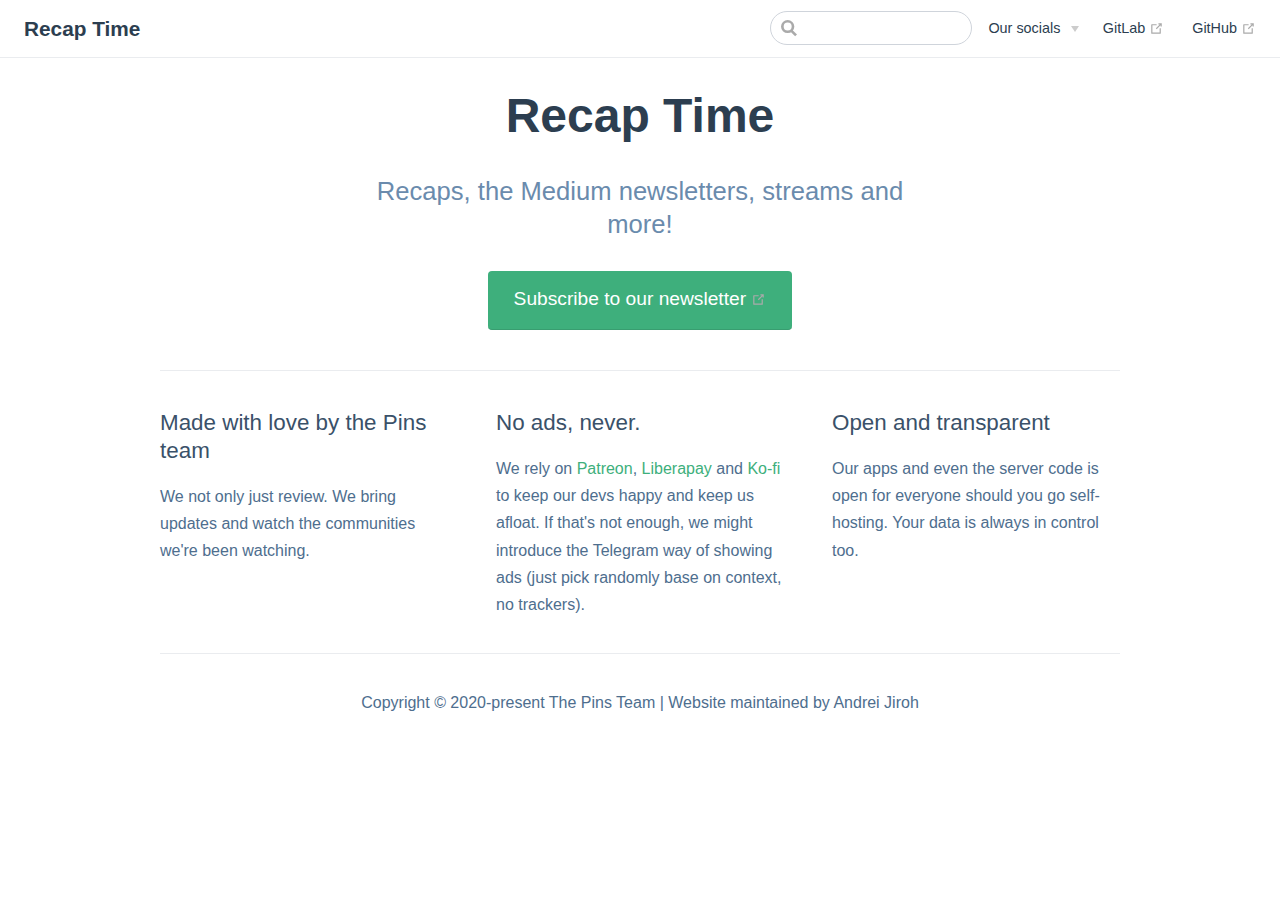
<file: index.html>
<!DOCTYPE html>
<html lang="en-US">
  <head>
    <meta charset="utf-8">
    <meta name="viewport" content="width=device-width,initial-scale=1">
    <title>Recap Time</title>
    <meta name="generator" content="VuePress 1.7.0">
    
    <meta name="description" content="Recaps, the Medium newsletters, streams and more!">
    
    <link rel="preload" href="/assets/css/0.styles.87ab1921.css" as="style"><link rel="preload" href="/assets/js/app.dcc02818.js" as="script"><link rel="preload" href="/assets/js/2.ca51134e.js" as="script"><link rel="preload" href="/assets/js/7.ef3d106d.js" as="script"><link rel="prefetch" href="/assets/js/3.f428f38b.js"><link rel="prefetch" href="/assets/js/4.e67cd358.js"><link rel="prefetch" href="/assets/js/5.e84dd049.js"><link rel="prefetch" href="/assets/js/6.ddaef1ce.js">
    <link rel="stylesheet" href="/assets/css/0.styles.87ab1921.css">
  </head>
  <body>
    <div id="app" data-server-rendered="true"><div class="theme-container no-sidebar"><header class="navbar"><div class="sidebar-button"><svg xmlns="http://www.w3.org/2000/svg" aria-hidden="true" role="img" viewBox="0 0 448 512" class="icon"><path fill="currentColor" d="M436 124H12c-6.627 0-12-5.373-12-12V80c0-6.627 5.373-12 12-12h424c6.627 0 12 5.373 12 12v32c0 6.627-5.373 12-12 12zm0 160H12c-6.627 0-12-5.373-12-12v-32c0-6.627 5.373-12 12-12h424c6.627 0 12 5.373 12 12v32c0 6.627-5.373 12-12 12zm0 160H12c-6.627 0-12-5.373-12-12v-32c0-6.627 5.373-12 12-12h424c6.627 0 12 5.373 12 12v32c0 6.627-5.373 12-12 12z"></path></svg></div> <a href="/" aria-current="page" class="home-link router-link-exact-active router-link-active"><!----> <span class="site-name">Recap Time</span></a> <div class="links"><div class="search-box"><input aria-label="Search" autocomplete="off" spellcheck="false" value=""> <!----></div> <nav class="nav-links can-hide"><div class="nav-item"><div class="dropdown-wrapper"><button type="button" aria-label="Our socials" class="dropdown-title"><span class="title">Our socials</span> <span class="arrow down"></span></button> <button type="button" aria-label="Our socials" class="mobile-dropdown-title"><span class="title">Our socials</span> <span class="arrow right"></span></button> <ul class="nav-dropdown" style="display:none;"><li class="dropdown-item"><!----> <a href="https://twitter.com/RecapTime" target="_blank" rel="noopener noreferrer" class="nav-link external">
  Twitter
  <span><svg xmlns="http://www.w3.org/2000/svg" aria-hidden="true" focusable="false" x="0px" y="0px" viewBox="0 0 100 100" width="15" height="15" class="icon outbound"><path fill="currentColor" d="M18.8,85.1h56l0,0c2.2,0,4-1.8,4-4v-32h-8v28h-48v-48h28v-8h-32l0,0c-2.2,0-4,1.8-4,4v56C14.8,83.3,16.6,85.1,18.8,85.1z"></path> <polygon fill="currentColor" points="45.7,48.7 51.3,54.3 77.2,28.5 77.2,37.2 85.2,37.2 85.2,14.9 62.8,14.9 62.8,22.9 71.5,22.9"></polygon></svg> <span class="sr-only">(opens new window)</span></span></a></li><li class="dropdown-item"><!----> <a href="https://telegram.dog/RecapTime" target="_blank" rel="noopener noreferrer" class="nav-link external">
  Telegram
  <span><svg xmlns="http://www.w3.org/2000/svg" aria-hidden="true" focusable="false" x="0px" y="0px" viewBox="0 0 100 100" width="15" height="15" class="icon outbound"><path fill="currentColor" d="M18.8,85.1h56l0,0c2.2,0,4-1.8,4-4v-32h-8v28h-48v-48h28v-8h-32l0,0c-2.2,0-4,1.8-4,4v56C14.8,83.3,16.6,85.1,18.8,85.1z"></path> <polygon fill="currentColor" points="45.7,48.7 51.3,54.3 77.2,28.5 77.2,37.2 85.2,37.2 85.2,14.9 62.8,14.9 62.8,22.9 71.5,22.9"></polygon></svg> <span class="sr-only">(opens new window)</span></span></a></li><li class="dropdown-item"><!----> <a href="https://medium.com/recap-time" target="_blank" rel="noopener noreferrer" class="nav-link external">
  Medium
  <span><svg xmlns="http://www.w3.org/2000/svg" aria-hidden="true" focusable="false" x="0px" y="0px" viewBox="0 0 100 100" width="15" height="15" class="icon outbound"><path fill="currentColor" d="M18.8,85.1h56l0,0c2.2,0,4-1.8,4-4v-32h-8v28h-48v-48h28v-8h-32l0,0c-2.2,0-4,1.8-4,4v56C14.8,83.3,16.6,85.1,18.8,85.1z"></path> <polygon fill="currentColor" points="45.7,48.7 51.3,54.3 77.2,28.5 77.2,37.2 85.2,37.2 85.2,14.9 62.8,14.9 62.8,22.9 71.5,22.9"></polygon></svg> <span class="sr-only">(opens new window)</span></span></a></li></ul></div></div><div class="nav-item"><a href="https://gitlab.com/MadeByThePinsHub/RecapTime" target="_blank" rel="noopener noreferrer" class="nav-link external">
  GitLab
  <span><svg xmlns="http://www.w3.org/2000/svg" aria-hidden="true" focusable="false" x="0px" y="0px" viewBox="0 0 100 100" width="15" height="15" class="icon outbound"><path fill="currentColor" d="M18.8,85.1h56l0,0c2.2,0,4-1.8,4-4v-32h-8v28h-48v-48h28v-8h-32l0,0c-2.2,0-4,1.8-4,4v56C14.8,83.3,16.6,85.1,18.8,85.1z"></path> <polygon fill="currentColor" points="45.7,48.7 51.3,54.3 77.2,28.5 77.2,37.2 85.2,37.2 85.2,14.9 62.8,14.9 62.8,22.9 71.5,22.9"></polygon></svg> <span class="sr-only">(opens new window)</span></span></a></div> <a href="https://github.com/RecapTime/recaptime.github.io" target="_blank" rel="noopener noreferrer" class="repo-link">
    GitHub
    <span><svg xmlns="http://www.w3.org/2000/svg" aria-hidden="true" focusable="false" x="0px" y="0px" viewBox="0 0 100 100" width="15" height="15" class="icon outbound"><path fill="currentColor" d="M18.8,85.1h56l0,0c2.2,0,4-1.8,4-4v-32h-8v28h-48v-48h28v-8h-32l0,0c-2.2,0-4,1.8-4,4v56C14.8,83.3,16.6,85.1,18.8,85.1z"></path> <polygon fill="currentColor" points="45.7,48.7 51.3,54.3 77.2,28.5 77.2,37.2 85.2,37.2 85.2,14.9 62.8,14.9 62.8,22.9 71.5,22.9"></polygon></svg> <span class="sr-only">(opens new window)</span></span></a></nav></div></header> <div class="sidebar-mask"></div> <aside class="sidebar"><nav class="nav-links"><div class="nav-item"><div class="dropdown-wrapper"><button type="button" aria-label="Our socials" class="dropdown-title"><span class="title">Our socials</span> <span class="arrow down"></span></button> <button type="button" aria-label="Our socials" class="mobile-dropdown-title"><span class="title">Our socials</span> <span class="arrow right"></span></button> <ul class="nav-dropdown" style="display:none;"><li class="dropdown-item"><!----> <a href="https://twitter.com/RecapTime" target="_blank" rel="noopener noreferrer" class="nav-link external">
  Twitter
  <span><svg xmlns="http://www.w3.org/2000/svg" aria-hidden="true" focusable="false" x="0px" y="0px" viewBox="0 0 100 100" width="15" height="15" class="icon outbound"><path fill="currentColor" d="M18.8,85.1h56l0,0c2.2,0,4-1.8,4-4v-32h-8v28h-48v-48h28v-8h-32l0,0c-2.2,0-4,1.8-4,4v56C14.8,83.3,16.6,85.1,18.8,85.1z"></path> <polygon fill="currentColor" points="45.7,48.7 51.3,54.3 77.2,28.5 77.2,37.2 85.2,37.2 85.2,14.9 62.8,14.9 62.8,22.9 71.5,22.9"></polygon></svg> <span class="sr-only">(opens new window)</span></span></a></li><li class="dropdown-item"><!----> <a href="https://telegram.dog/RecapTime" target="_blank" rel="noopener noreferrer" class="nav-link external">
  Telegram
  <span><svg xmlns="http://www.w3.org/2000/svg" aria-hidden="true" focusable="false" x="0px" y="0px" viewBox="0 0 100 100" width="15" height="15" class="icon outbound"><path fill="currentColor" d="M18.8,85.1h56l0,0c2.2,0,4-1.8,4-4v-32h-8v28h-48v-48h28v-8h-32l0,0c-2.2,0-4,1.8-4,4v56C14.8,83.3,16.6,85.1,18.8,85.1z"></path> <polygon fill="currentColor" points="45.7,48.7 51.3,54.3 77.2,28.5 77.2,37.2 85.2,37.2 85.2,14.9 62.8,14.9 62.8,22.9 71.5,22.9"></polygon></svg> <span class="sr-only">(opens new window)</span></span></a></li><li class="dropdown-item"><!----> <a href="https://medium.com/recap-time" target="_blank" rel="noopener noreferrer" class="nav-link external">
  Medium
  <span><svg xmlns="http://www.w3.org/2000/svg" aria-hidden="true" focusable="false" x="0px" y="0px" viewBox="0 0 100 100" width="15" height="15" class="icon outbound"><path fill="currentColor" d="M18.8,85.1h56l0,0c2.2,0,4-1.8,4-4v-32h-8v28h-48v-48h28v-8h-32l0,0c-2.2,0-4,1.8-4,4v56C14.8,83.3,16.6,85.1,18.8,85.1z"></path> <polygon fill="currentColor" points="45.7,48.7 51.3,54.3 77.2,28.5 77.2,37.2 85.2,37.2 85.2,14.9 62.8,14.9 62.8,22.9 71.5,22.9"></polygon></svg> <span class="sr-only">(opens new window)</span></span></a></li></ul></div></div><div class="nav-item"><a href="https://gitlab.com/MadeByThePinsHub/RecapTime" target="_blank" rel="noopener noreferrer" class="nav-link external">
  GitLab
  <span><svg xmlns="http://www.w3.org/2000/svg" aria-hidden="true" focusable="false" x="0px" y="0px" viewBox="0 0 100 100" width="15" height="15" class="icon outbound"><path fill="currentColor" d="M18.8,85.1h56l0,0c2.2,0,4-1.8,4-4v-32h-8v28h-48v-48h28v-8h-32l0,0c-2.2,0-4,1.8-4,4v56C14.8,83.3,16.6,85.1,18.8,85.1z"></path> <polygon fill="currentColor" points="45.7,48.7 51.3,54.3 77.2,28.5 77.2,37.2 85.2,37.2 85.2,14.9 62.8,14.9 62.8,22.9 71.5,22.9"></polygon></svg> <span class="sr-only">(opens new window)</span></span></a></div> <a href="https://github.com/RecapTime/recaptime.github.io" target="_blank" rel="noopener noreferrer" class="repo-link">
    GitHub
    <span><svg xmlns="http://www.w3.org/2000/svg" aria-hidden="true" focusable="false" x="0px" y="0px" viewBox="0 0 100 100" width="15" height="15" class="icon outbound"><path fill="currentColor" d="M18.8,85.1h56l0,0c2.2,0,4-1.8,4-4v-32h-8v28h-48v-48h28v-8h-32l0,0c-2.2,0-4,1.8-4,4v56C14.8,83.3,16.6,85.1,18.8,85.1z"></path> <polygon fill="currentColor" points="45.7,48.7 51.3,54.3 77.2,28.5 77.2,37.2 85.2,37.2 85.2,14.9 62.8,14.9 62.8,22.9 71.5,22.9"></polygon></svg> <span class="sr-only">(opens new window)</span></span></a></nav>  <!----> </aside> <main aria-labelledby="main-title" class="home"><header class="hero"><!----> <h1 id="main-title">
      Recap Time
    </h1> <p class="description">
      Recaps, the Medium newsletters, streams and more!
    </p> <p class="action"><a href="https://medium.com/recap-time/newsletters/recap-time" target="_blank" rel="noopener noreferrer" class="nav-link external action-button">
  Subscribe to our newsletter
  <span><svg xmlns="http://www.w3.org/2000/svg" aria-hidden="true" focusable="false" x="0px" y="0px" viewBox="0 0 100 100" width="15" height="15" class="icon outbound"><path fill="currentColor" d="M18.8,85.1h56l0,0c2.2,0,4-1.8,4-4v-32h-8v28h-48v-48h28v-8h-32l0,0c-2.2,0-4,1.8-4,4v56C14.8,83.3,16.6,85.1,18.8,85.1z"></path> <polygon fill="currentColor" points="45.7,48.7 51.3,54.3 77.2,28.5 77.2,37.2 85.2,37.2 85.2,14.9 62.8,14.9 62.8,22.9 71.5,22.9"></polygon></svg> <span class="sr-only">(opens new window)</span></span></a></p></header> <!----> <div class="theme-default-content custom content__default"><div class="features"><div class="feature"><h2>Made with love by the Pins team</h2> <p>We not only just review. We bring updates and watch the communities we're been watching.</p></div> <div class="feature"><h2>No ads, never.</h2> <p>We rely on <a href="https://patreon.com/thepinsteam">Patreon</a>, <a href="https://liberapay.org/thepinsteam">Liberapay</a> and <a href="https://ko-fi.com">Ko-fi</a> to keep our devs happy and keep us afloat. If that's not enough, we might introduce the Telegram way of showing ads (just pick randomly base on context, no trackers).</p></div> <div class="feature"><h2>Open and transparent</h2> <p>Our apps and even the server code is open for everyone should you go self-hosting. Your data is always in control too.</p></div></div></div> <div class="footer">
    Copyright © 2020-present The Pins Team | Website maintained by Andrei Jiroh
  </div></main></div><div class="global-ui"><!----></div></div>
    <script src="/assets/js/app.dcc02818.js" defer></script><script src="/assets/js/2.ca51134e.js" defer></script><script src="/assets/js/7.ef3d106d.js" defer></script>
  </body>
</html>
</file>
<file: assets/css/0.styles.87ab1921.css>
code[class*=language-],pre[class*=language-]{color:#ccc;background:none;font-family:Consolas,Monaco,Andale Mono,Ubuntu Mono,monospace;font-size:1em;text-align:left;white-space:pre;word-spacing:normal;word-break:normal;word-wrap:normal;line-height:1.5;-moz-tab-size:4;-o-tab-size:4;tab-size:4;-webkit-hyphens:none;-ms-hyphens:none;hyphens:none}pre[class*=language-]{padding:1em;margin:.5em 0;overflow:auto}:not(pre)>code[class*=language-],pre[class*=language-]{background:#2d2d2d}:not(pre)>code[class*=language-]{padding:.1em;border-radius:.3em;white-space:normal}.token.block-comment,.token.cdata,.token.comment,.token.doctype,.token.prolog{color:#999}.token.punctuation{color:#ccc}.token.attr-name,.token.deleted,.token.namespace,.token.tag{color:#e2777a}.token.function-name{color:#6196cc}.token.boolean,.token.function,.token.number{color:#f08d49}.token.class-name,.token.constant,.token.property,.token.symbol{color:#f8c555}.token.atrule,.token.builtin,.token.important,.token.keyword,.token.selector{color:#cc99cd}.token.attr-value,.token.char,.token.regex,.token.string,.token.variable{color:#7ec699}.token.entity,.token.operator,.token.url{color:#67cdcc}.token.bold,.token.important{font-weight:700}.token.italic{font-style:italic}.token.entity{cursor:help}.token.inserted{color:green}.theme-default-content code{color:#476582;padding:.25rem .5rem;margin:0;font-size:.85em;background-color:rgba(27,31,35,.05);border-radius:3px}.theme-default-content code .token.deleted{color:#ec5975}.theme-default-content code .token.inserted{color:#3eaf7c}.theme-default-content pre,.theme-default-content pre[class*=language-]{line-height:1.4;padding:1.25rem 1.5rem;margin:.85rem 0;background-color:#282c34;border-radius:6px;overflow:auto}.theme-default-content pre[class*=language-] code,.theme-default-content pre code{color:#fff;padding:0;background-color:transparent;border-radius:0}div[class*=language-]{position:relative;background-color:#282c34;border-radius:6px}div[class*=language-] .highlight-lines{-webkit-user-select:none;-ms-user-select:none;user-select:none;padding-top:1.3rem;position:absolute;top:0;left:0;width:100%;line-height:1.4}div[class*=language-] .highlight-lines .highlighted{background-color:rgba(0,0,0,.66)}div[class*=language-] pre,div[class*=language-] pre[class*=language-]{background:transparent;position:relative;z-index:1}div[class*=language-]:before{position:absolute;z-index:3;top:.8em;right:1em;font-size:.75rem;color:hsla(0,0%,100%,.4)}div[class*=language-]:not(.line-numbers-mode) .line-numbers-wrapper{display:none}div[class*=language-].line-numbers-mode .highlight-lines .highlighted{position:relative}div[class*=language-].line-numbers-mode .highlight-lines .highlighted:before{content:" ";position:absolute;z-index:3;left:0;top:0;display:block;width:3.5rem;height:100%;background-color:rgba(0,0,0,.66)}div[class*=language-].line-numbers-mode pre{padding-left:4.5rem;vertical-align:middle}div[class*=language-].line-numbers-mode .line-numbers-wrapper{position:absolute;top:0;width:3.5rem;text-align:center;color:hsla(0,0%,100%,.3);padding:1.25rem 0;line-height:1.4}div[class*=language-].line-numbers-mode .line-numbers-wrapper br{-webkit-user-select:none;-ms-user-select:none;user-select:none}div[class*=language-].line-numbers-mode .line-numbers-wrapper .line-number{position:relative;z-index:4;-webkit-user-select:none;-ms-user-select:none;user-select:none;font-size:.85em}div[class*=language-].line-numbers-mode:after{content:"";position:absolute;z-index:2;top:0;left:0;width:3.5rem;height:100%;border-radius:6px 0 0 6px;border-right:1px solid rgba(0,0,0,.66);background-color:#282c34}div[class~=language-js]:before{content:"js"}div[class~=language-ts]:before{content:"ts"}div[class~=language-html]:before{content:"html"}div[class~=language-md]:before{content:"md"}div[class~=language-vue]:before{content:"vue"}div[class~=language-css]:before{content:"css"}div[class~=language-sass]:before{content:"sass"}div[class~=language-scss]:before{content:"scss"}div[class~=language-less]:before{content:"less"}div[class~=language-stylus]:before{content:"stylus"}div[class~=language-go]:before{content:"go"}div[class~=language-java]:before{content:"java"}div[class~=language-c]:before{content:"c"}div[class~=language-sh]:before{content:"sh"}div[class~=language-yaml]:before{content:"yaml"}div[class~=language-py]:before{content:"py"}div[class~=language-docker]:before{content:"docker"}div[class~=language-dockerfile]:before{content:"dockerfile"}div[class~=language-makefile]:before{content:"makefile"}div[class~=language-javascript]:before{content:"js"}div[class~=language-typescript]:before{content:"ts"}div[class~=language-markup]:before{content:"html"}div[class~=language-markdown]:before{content:"md"}div[class~=language-json]:before{content:"json"}div[class~=language-ruby]:before{content:"rb"}div[class~=language-python]:before{content:"py"}div[class~=language-bash]:before{content:"sh"}div[class~=language-php]:before{content:"php"}.custom-block .custom-block-title{font-weight:600;margin-bottom:-.4rem}.custom-block.danger,.custom-block.tip,.custom-block.warning{padding:.1rem 1.5rem;border-left-width:.5rem;border-left-style:solid;margin:1rem 0}.custom-block.tip{background-color:#f3f5f7;border-color:#42b983}.custom-block.warning{background-color:rgba(255,229,100,.3);border-color:#e7c000;color:#6b5900}.custom-block.warning .custom-block-title{color:#b29400}.custom-block.warning a{color:#2c3e50}.custom-block.danger{background-color:#ffe6e6;border-color:#c00;color:#4d0000}.custom-block.danger .custom-block-title{color:#900}.custom-block.danger a{color:#2c3e50}.custom-block.details{display:block;position:relative;border-radius:2px;margin:1.6em 0;padding:1.6em;background-color:#eee}.custom-block.details h4{margin-top:0}.custom-block.details figure:last-child,.custom-block.details p:last-child{margin-bottom:0;padding-bottom:0}.custom-block.details summary{outline:none;cursor:pointer}.arrow{display:inline-block;width:0;height:0}.arrow.up{border-bottom:6px solid #ccc}.arrow.down,.arrow.up{border-left:4px solid transparent;border-right:4px solid transparent}.arrow.down{border-top:6px solid #ccc}.arrow.right{border-left:6px solid #ccc}.arrow.left,.arrow.right{border-top:4px solid transparent;border-bottom:4px solid transparent}.arrow.left{border-right:6px solid #ccc}.theme-default-content:not(.custom){max-width:740px;margin:0 auto;padding:2rem 2.5rem}@media (max-width:959px){.theme-default-content:not(.custom){padding:2rem}}@media (max-width:419px){.theme-default-content:not(.custom){padding:1.5rem}}.table-of-contents .badge{vertical-align:middle}body,html{padding:0;margin:0;background-color:#fff}body{font-family:-apple-system,BlinkMacSystemFont,Segoe UI,Roboto,Oxygen,Ubuntu,Cantarell,Fira Sans,Droid Sans,Helvetica Neue,sans-serif;-webkit-font-smoothing:antialiased;-moz-osx-font-smoothing:grayscale;font-size:16px;color:#2c3e50}.page{padding-left:20rem}.navbar{z-index:20;right:0;height:3.6rem;background-color:#fff;box-sizing:border-box;border-bottom:1px solid #eaecef}.navbar,.sidebar-mask{position:fixed;top:0;left:0}.sidebar-mask{z-index:9;width:100vw;height:100vh;display:none}.sidebar{font-size:16px;background-color:#fff;width:20rem;position:fixed;z-index:10;margin:0;top:3.6rem;left:0;bottom:0;box-sizing:border-box;border-right:1px solid #eaecef;overflow-y:auto}.theme-default-content:not(.custom)>:first-child{margin-top:3.6rem}.theme-default-content:not(.custom) a:hover{text-decoration:underline}.theme-default-content:not(.custom) p.demo{padding:1rem 1.5rem;border:1px solid #ddd;border-radius:4px}.theme-default-content:not(.custom) img{max-width:100%}.theme-default-content.custom{padding:0;margin:0}.theme-default-content.custom img{max-width:100%}a{font-weight:500;text-decoration:none}a,p a code{color:#3eaf7c}p a code{font-weight:400}kbd{background:#eee;border:.15rem solid #ddd;border-bottom:.25rem solid #ddd;border-radius:.15rem;padding:0 .15em}blockquote{font-size:1rem;color:#999;border-left:.2rem solid #dfe2e5;margin:1rem 0;padding:.25rem 0 .25rem 1rem}blockquote>p{margin:0}ol,ul{padding-left:1.2em}strong{font-weight:600}h1,h2,h3,h4,h5,h6{font-weight:600;line-height:1.25}.theme-default-content:not(.custom)>h1,.theme-default-content:not(.custom)>h2,.theme-default-content:not(.custom)>h3,.theme-default-content:not(.custom)>h4,.theme-default-content:not(.custom)>h5,.theme-default-content:not(.custom)>h6{margin-top:-3.1rem;padding-top:4.6rem;margin-bottom:0}.theme-default-content:not(.custom)>h1:first-child,.theme-default-content:not(.custom)>h2:first-child,.theme-default-content:not(.custom)>h3:first-child,.theme-default-content:not(.custom)>h4:first-child,.theme-default-content:not(.custom)>h5:first-child,.theme-default-content:not(.custom)>h6:first-child{margin-top:-1.5rem;margin-bottom:1rem}.theme-default-content:not(.custom)>h1:first-child+.custom-block,.theme-default-content:not(.custom)>h1:first-child+p,.theme-default-content:not(.custom)>h1:first-child+pre,.theme-default-content:not(.custom)>h2:first-child+.custom-block,.theme-default-content:not(.custom)>h2:first-child+p,.theme-default-content:not(.custom)>h2:first-child+pre,.theme-default-content:not(.custom)>h3:first-child+.custom-block,.theme-default-content:not(.custom)>h3:first-child+p,.theme-default-content:not(.custom)>h3:first-child+pre,.theme-default-content:not(.custom)>h4:first-child+.custom-block,.theme-default-content:not(.custom)>h4:first-child+p,.theme-default-content:not(.custom)>h4:first-child+pre,.theme-default-content:not(.custom)>h5:first-child+.custom-block,.theme-default-content:not(.custom)>h5:first-child+p,.theme-default-content:not(.custom)>h5:first-child+pre,.theme-default-content:not(.custom)>h6:first-child+.custom-block,.theme-default-content:not(.custom)>h6:first-child+p,.theme-default-content:not(.custom)>h6:first-child+pre{margin-top:2rem}h1:hover .header-anchor,h2:hover .header-anchor,h3:hover .header-anchor,h4:hover .header-anchor,h5:hover .header-anchor,h6:hover .header-anchor{opacity:1}h1{font-size:2.2rem}h2{font-size:1.65rem;padding-bottom:.3rem;border-bottom:1px solid #eaecef}h3{font-size:1.35rem}a.header-anchor{font-size:.85em;float:left;margin-left:-.87em;padding-right:.23em;margin-top:.125em;opacity:0}a.header-anchor:hover{text-decoration:none}.line-number,code,kbd{font-family:source-code-pro,Menlo,Monaco,Consolas,Courier New,monospace}ol,p,ul{line-height:1.7}hr{border:0;border-top:1px solid #eaecef}table{border-collapse:collapse;margin:1rem 0;display:block;overflow-x:auto}tr{border-top:1px solid #dfe2e5}tr:nth-child(2n){background-color:#f6f8fa}td,th{border:1px solid #dfe2e5;padding:.6em 1em}.theme-container.sidebar-open .sidebar-mask{display:block}.theme-container.no-navbar .theme-default-content:not(.custom)>h1,.theme-container.no-navbar h2,.theme-container.no-navbar h3,.theme-container.no-navbar h4,.theme-container.no-navbar h5,.theme-container.no-navbar h6{margin-top:1.5rem;padding-top:0}.theme-container.no-navbar .sidebar{top:0}.sr-only{position:absolute;width:1px;height:1px;padding:0;margin:-1px;overflow:hidden;clip:rect(0,0,0,0);white-space:nowrap;border-width:0}@media (min-width:720px){.theme-container.no-sidebar .sidebar{display:none}.theme-container.no-sidebar .page{padding-left:0}}@media (max-width:959px){.sidebar{font-size:15px;width:16.4rem}.page{padding-left:16.4rem}}@media (max-width:719px){.sidebar{top:0;padding-top:3.6rem;transform:translateX(-100%);transition:transform .2s ease}.page{padding-left:0}.theme-container.sidebar-open .sidebar{transform:translateX(0)}.theme-container.no-navbar .sidebar{padding-top:0}}@media (max-width:419px){h1{font-size:1.9rem}.theme-default-content div[class*=language-]{margin:.85rem -1.5rem;border-radius:0}}#nprogress{pointer-events:none}#nprogress .bar{background:#3eaf7c;position:fixed;z-index:1031;top:0;left:0;width:100%;height:2px}#nprogress .peg{display:block;position:absolute;right:0;width:100px;height:100%;box-shadow:0 0 10px #3eaf7c,0 0 5px #3eaf7c;opacity:1;transform:rotate(3deg) translateY(-4px)}#nprogress .spinner{display:block;position:fixed;z-index:1031;top:15px;right:15px}#nprogress .spinner-icon{width:18px;height:18px;box-sizing:border-box;border-color:#3eaf7c transparent transparent #3eaf7c;border-style:solid;border-width:2px;border-radius:50%;-webkit-animation:nprogress-spinner .4s linear infinite;animation:nprogress-spinner .4s linear infinite}.nprogress-custom-parent{overflow:hidden;position:relative}.nprogress-custom-parent #nprogress .bar,.nprogress-custom-parent #nprogress .spinner{position:absolute}@-webkit-keyframes nprogress-spinner{0%{transform:rotate(0deg)}to{transform:rotate(1turn)}}@keyframes nprogress-spinner{0%{transform:rotate(0deg)}to{transform:rotate(1turn)}}.go-to-top[data-v-5fd4ef0c]{cursor:pointer;position:fixed;bottom:2rem;right:2.5rem;width:2rem;color:#3eaf7c;z-index:1}.go-to-top[data-v-5fd4ef0c]:hover{color:#72cda4}@media (max-width:959px){.go-to-top[data-v-5fd4ef0c]{display:none}}.fade-enter-active[data-v-5fd4ef0c],.fade-leave-active[data-v-5fd4ef0c]{transition:opacity .3s}.fade-enter[data-v-5fd4ef0c],.fade-leave-to[data-v-5fd4ef0c]{opacity:0}.icon.outbound{color:#aaa;display:inline-block;vertical-align:middle;position:relative;top:-1px}.home{padding:3.6rem 2rem 0;max-width:960px;margin:0 auto;display:block}.home .hero{text-align:center}.home .hero img{max-width:100%;max-height:280px;display:block;margin:3rem auto 1.5rem}.home .hero h1{font-size:3rem}.home .hero .action,.home .hero .description,.home .hero h1{margin:1.8rem auto}.home .hero .description{max-width:35rem;font-size:1.6rem;line-height:1.3;color:#6a8bad}.home .hero .action-button{display:inline-block;font-size:1.2rem;color:#fff;background-color:#3eaf7c;padding:.8rem 1.6rem;border-radius:4px;transition:background-color .1s ease;box-sizing:border-box;border-bottom:1px solid #389d70}.home .hero .action-button:hover{background-color:#4abf8a}.home .features{border-top:1px solid #eaecef;padding:1.2rem 0;margin-top:2.5rem;display:flex;flex-wrap:wrap;align-items:flex-start;align-content:stretch;justify-content:space-between}.home .feature{flex-grow:1;flex-basis:30%;max-width:30%}.home .feature h2{font-size:1.4rem;font-weight:500;border-bottom:none;padding-bottom:0;color:#3a5169}.home .feature p{color:#4e6e8e}.home .footer{padding:2.5rem;border-top:1px solid #eaecef;text-align:center;color:#4e6e8e}@media (max-width:719px){.home .features{flex-direction:column}.home .feature{max-width:100%;padding:0 2.5rem}}@media (max-width:419px){.home{padding-left:1.5rem;padding-right:1.5rem}.home .hero img{max-height:210px;margin:2rem auto 1.2rem}.home .hero h1{font-size:2rem}.home .hero .action,.home .hero .description,.home .hero h1{margin:1.2rem auto}.home .hero .description{font-size:1.2rem}.home .hero .action-button{font-size:1rem;padding:.6rem 1.2rem}.home .feature h2{font-size:1.25rem}}.search-box{display:inline-block;position:relative;margin-right:1rem}.search-box input{cursor:text;width:10rem;height:2rem;color:#4e6e8e;display:inline-block;border:1px solid #cfd4db;border-radius:2rem;font-size:.9rem;line-height:2rem;padding:0 .5rem 0 2rem;outline:none;transition:all .2s ease;background:#fff url(/assets/img/search.83621669.svg) .6rem .5rem no-repeat;background-size:1rem}.search-box input:focus{cursor:auto;border-color:#3eaf7c}.search-box .suggestions{background:#fff;width:20rem;position:absolute;top:2rem;border:1px solid #cfd4db;border-radius:6px;padding:.4rem;list-style-type:none}.search-box .suggestions.align-right{right:0}.search-box .suggestion{line-height:1.4;padding:.4rem .6rem;border-radius:4px;cursor:pointer}.search-box .suggestion a{white-space:normal;color:#5d82a6}.search-box .suggestion a .page-title{font-weight:600}.search-box .suggestion a .header{font-size:.9em;margin-left:.25em}.search-box .suggestion.focused{background-color:#f3f4f5}.search-box .suggestion.focused a{color:#3eaf7c}@media (max-width:959px){.search-box input{cursor:pointer;width:0;border-color:transparent;position:relative}.search-box input:focus{cursor:text;left:0;width:10rem}}@media (-ms-high-contrast:none){.search-box input{height:2rem}}@media (max-width:959px) and (min-width:719px){.search-box .suggestions{left:0}}@media (max-width:719px){.search-box{margin-right:0}.search-box input{left:1rem}.search-box .suggestions{right:0}}@media (max-width:419px){.search-box .suggestions{width:calc(100vw - 4rem)}.search-box input:focus{width:8rem}}.sidebar-button{cursor:pointer;display:none;width:1.25rem;height:1.25rem;position:absolute;padding:.6rem;top:.6rem;left:1rem}.sidebar-button .icon{display:block;width:1.25rem;height:1.25rem}@media (max-width:719px){.sidebar-button{display:block}}.dropdown-enter,.dropdown-leave-to{height:0!important}.dropdown-wrapper{cursor:pointer}.dropdown-wrapper .dropdown-title,.dropdown-wrapper .mobile-dropdown-title{display:block;font-size:.9rem;font-family:inherit;cursor:inherit;padding:inherit;line-height:1.4rem;background:transparent;border:none;font-weight:500;color:#2c3e50}.dropdown-wrapper .dropdown-title:hover,.dropdown-wrapper .mobile-dropdown-title:hover{border-color:transparent}.dropdown-wrapper .dropdown-title .arrow,.dropdown-wrapper .mobile-dropdown-title .arrow{vertical-align:middle;margin-top:-1px;margin-left:.4rem}.dropdown-wrapper .mobile-dropdown-title{display:none;font-weight:600}.dropdown-wrapper .mobile-dropdown-title font-size inherit:hover{color:#3eaf7c}.dropdown-wrapper .nav-dropdown .dropdown-item{color:inherit;line-height:1.7rem}.dropdown-wrapper .nav-dropdown .dropdown-item h4{margin:.45rem 0 0;border-top:1px solid #eee;padding:1rem 1.5rem .45rem 1.25rem}.dropdown-wrapper .nav-dropdown .dropdown-item .dropdown-subitem-wrapper{padding:0;list-style:none}.dropdown-wrapper .nav-dropdown .dropdown-item .dropdown-subitem-wrapper .dropdown-subitem{font-size:.9em}.dropdown-wrapper .nav-dropdown .dropdown-item a{display:block;line-height:1.7rem;position:relative;border-bottom:none;font-weight:400;margin-bottom:0;padding:0 1.5rem 0 1.25rem}.dropdown-wrapper .nav-dropdown .dropdown-item a.router-link-active,.dropdown-wrapper .nav-dropdown .dropdown-item a:hover{color:#3eaf7c}.dropdown-wrapper .nav-dropdown .dropdown-item a.router-link-active:after{content:"";width:0;height:0;border-left:5px solid #3eaf7c;border-top:3px solid transparent;border-bottom:3px solid transparent;position:absolute;top:calc(50% - 2px);left:9px}.dropdown-wrapper .nav-dropdown .dropdown-item:first-child h4{margin-top:0;padding-top:0;border-top:0}@media (max-width:719px){.dropdown-wrapper.open .dropdown-title{margin-bottom:.5rem}.dropdown-wrapper .dropdown-title{display:none}.dropdown-wrapper .mobile-dropdown-title{display:block}.dropdown-wrapper .nav-dropdown{transition:height .1s ease-out;overflow:hidden}.dropdown-wrapper .nav-dropdown .dropdown-item h4{border-top:0;margin-top:0;padding-top:0}.dropdown-wrapper .nav-dropdown .dropdown-item>a,.dropdown-wrapper .nav-dropdown .dropdown-item h4{font-size:15px;line-height:2rem}.dropdown-wrapper .nav-dropdown .dropdown-item .dropdown-subitem{font-size:14px;padding-left:1rem}}@media (min-width:719px){.dropdown-wrapper{height:1.8rem}.dropdown-wrapper.open .nav-dropdown,.dropdown-wrapper:hover .nav-dropdown{display:block!important}.dropdown-wrapper.open:blur{display:none}.dropdown-wrapper .nav-dropdown{display:none;height:auto!important;box-sizing:border-box;max-height:calc(100vh - 2.7rem);overflow-y:auto;position:absolute;top:100%;right:0;background-color:#fff;padding:.6rem 0;border:1px solid;border-color:#ddd #ddd #ccc;text-align:left;border-radius:.25rem;white-space:nowrap;margin:0}}.nav-links{display:inline-block}.nav-links a{line-height:1.4rem;color:inherit}.nav-links a.router-link-active,.nav-links a:hover{color:#3eaf7c}.nav-links .nav-item{position:relative;display:inline-block;margin-left:1.5rem;line-height:2rem}.nav-links .nav-item:first-child{margin-left:0}.nav-links .repo-link{margin-left:1.5rem}@media (max-width:719px){.nav-links .nav-item,.nav-links .repo-link{margin-left:0}}@media (min-width:719px){.nav-links a.router-link-active,.nav-links a:hover{color:#2c3e50}.nav-item>a:not(.external).router-link-active,.nav-item>a:not(.external):hover{margin-bottom:-2px;border-bottom:2px solid #46bd87}}.navbar{padding:.7rem 1.5rem;line-height:2.2rem}.navbar a,.navbar img,.navbar span{display:inline-block}.navbar .logo{height:2.2rem;min-width:2.2rem;margin-right:.8rem;vertical-align:top}.navbar .site-name{font-size:1.3rem;font-weight:600;color:#2c3e50;position:relative}.navbar .links{padding-left:1.5rem;box-sizing:border-box;background-color:#fff;white-space:nowrap;font-size:.9rem;position:absolute;right:1.5rem;top:.7rem;display:flex}.navbar .links .search-box{flex:0 0 auto;vertical-align:top}@media (max-width:719px){.navbar{padding-left:4rem}.navbar .can-hide{display:none}.navbar .links{padding-left:1.5rem}.navbar .site-name{width:calc(100vw - 9.4rem);overflow:hidden;white-space:nowrap;text-overflow:ellipsis}}.page-edit{max-width:740px;margin:0 auto;padding:2rem 2.5rem}@media (max-width:959px){.page-edit{padding:2rem}}@media (max-width:419px){.page-edit{padding:1.5rem}}.page-edit{padding-top:1rem;padding-bottom:1rem;overflow:auto}.page-edit .edit-link{display:inline-block}.page-edit .edit-link a{color:#4e6e8e;margin-right:.25rem}.page-edit .last-updated{float:right;font-size:.9em}.page-edit .last-updated .prefix{font-weight:500;color:#4e6e8e}.page-edit .last-updated .time{font-weight:400;color:#767676}@media (max-width:719px){.page-edit .edit-link{margin-bottom:.5rem}.page-edit .last-updated{font-size:.8em;float:none;text-align:left}}.page-nav{max-width:740px;margin:0 auto;padding:2rem 2.5rem}@media (max-width:959px){.page-nav{padding:2rem}}@media (max-width:419px){.page-nav{padding:1.5rem}}.page-nav{padding-top:1rem;padding-bottom:0}.page-nav .inner{min-height:2rem;margin-top:0;border-top:1px solid #eaecef;padding-top:1rem;overflow:auto}.page-nav .next{float:right}.page{padding-bottom:2rem;display:block}.sidebar-group .sidebar-group{padding-left:.5em}.sidebar-group:not(.collapsable) .sidebar-heading:not(.clickable){cursor:auto;color:inherit}.sidebar-group.is-sub-group{padding-left:0}.sidebar-group.is-sub-group>.sidebar-heading{font-size:.95em;line-height:1.4;font-weight:400;padding-left:2rem}.sidebar-group.is-sub-group>.sidebar-heading:not(.clickable){opacity:.5}.sidebar-group.is-sub-group>.sidebar-group-items{padding-left:1rem}.sidebar-group.is-sub-group>.sidebar-group-items>li>.sidebar-link{font-size:.95em;border-left:none}.sidebar-group.depth-2>.sidebar-heading{border-left:none}.sidebar-heading{color:#2c3e50;transition:color .15s ease;cursor:pointer;font-size:1.1em;font-weight:700;padding:.35rem 1.5rem .35rem 1.25rem;width:100%;box-sizing:border-box;margin:0;border-left:.25rem solid transparent}.sidebar-heading.open,.sidebar-heading:hover{color:inherit}.sidebar-heading .arrow{position:relative;top:-.12em;left:.5em}.sidebar-heading.clickable.active{font-weight:600;color:#3eaf7c;border-left-color:#3eaf7c}.sidebar-heading.clickable:hover{color:#3eaf7c}.sidebar-group-items{transition:height .1s ease-out;font-size:.95em;overflow:hidden}.sidebar .sidebar-sub-headers{padding-left:1rem;font-size:.95em}a.sidebar-link{font-size:1em;font-weight:400;display:inline-block;color:#2c3e50;border-left:.25rem solid transparent;padding:.35rem 1rem .35rem 1.25rem;line-height:1.4;width:100%;box-sizing:border-box}a.sidebar-link:hover{color:#3eaf7c}a.sidebar-link.active{font-weight:600;color:#3eaf7c;border-left-color:#3eaf7c}.sidebar-group a.sidebar-link{padding-left:2rem}.sidebar-sub-headers a.sidebar-link{padding-top:.25rem;padding-bottom:.25rem;border-left:none}.sidebar-sub-headers a.sidebar-link.active{font-weight:500}.sidebar ul{padding:0;margin:0;list-style-type:none}.sidebar a{display:inline-block}.sidebar .nav-links{display:none;border-bottom:1px solid #eaecef;padding:.5rem 0 .75rem}.sidebar .nav-links a{font-weight:600}.sidebar .nav-links .nav-item,.sidebar .nav-links .repo-link{display:block;line-height:1.25rem;font-size:1.1em;padding:.5rem 0 .5rem 1.5rem}.sidebar>.sidebar-links{padding:1.5rem 0}.sidebar>.sidebar-links>li>a.sidebar-link{font-size:1.1em;line-height:1.7;font-weight:700}.sidebar>.sidebar-links>li:not(:first-child){margin-top:.75rem}@media (max-width:719px){.sidebar .nav-links{display:block}.sidebar .nav-links .dropdown-wrapper .nav-dropdown .dropdown-item a.router-link-active:after{top:calc(1rem - 2px)}.sidebar>.sidebar-links{padding:1rem 0}}.badge[data-v-15b7b770]{display:inline-block;font-size:14px;height:18px;line-height:18px;border-radius:3px;padding:0 6px;color:#fff}.badge.green[data-v-15b7b770],.badge.tip[data-v-15b7b770],.badge[data-v-15b7b770]{background-color:#42b983}.badge.error[data-v-15b7b770]{background-color:#da5961}.badge.warn[data-v-15b7b770],.badge.warning[data-v-15b7b770],.badge.yellow[data-v-15b7b770]{background-color:#e7c000}.badge+.badge[data-v-15b7b770]{margin-left:5px}.theme-code-block[data-v-6d04095e]{display:none}.theme-code-block__active[data-v-6d04095e]{display:block}.theme-code-block>pre[data-v-6d04095e]{background-color:orange}.theme-code-group__nav[data-v-32c2d7ed]{margin-bottom:-35px;background-color:#282c34;padding-bottom:22px;border-top-left-radius:6px;border-top-right-radius:6px;padding-left:10px;padding-top:10px}.theme-code-group__ul[data-v-32c2d7ed]{margin:auto 0;padding-left:0;display:inline-flex;list-style:none}.theme-code-group__nav-tab[data-v-32c2d7ed]{border:0;padding:5px;cursor:pointer;background-color:transparent;font-size:.85em;line-height:1.4;color:hsla(0,0%,100%,.9);font-weight:600}.theme-code-group__nav-tab-active[data-v-32c2d7ed]{border-bottom:1px solid #42b983}.pre-blank[data-v-32c2d7ed]{color:#42b983}
</file>
